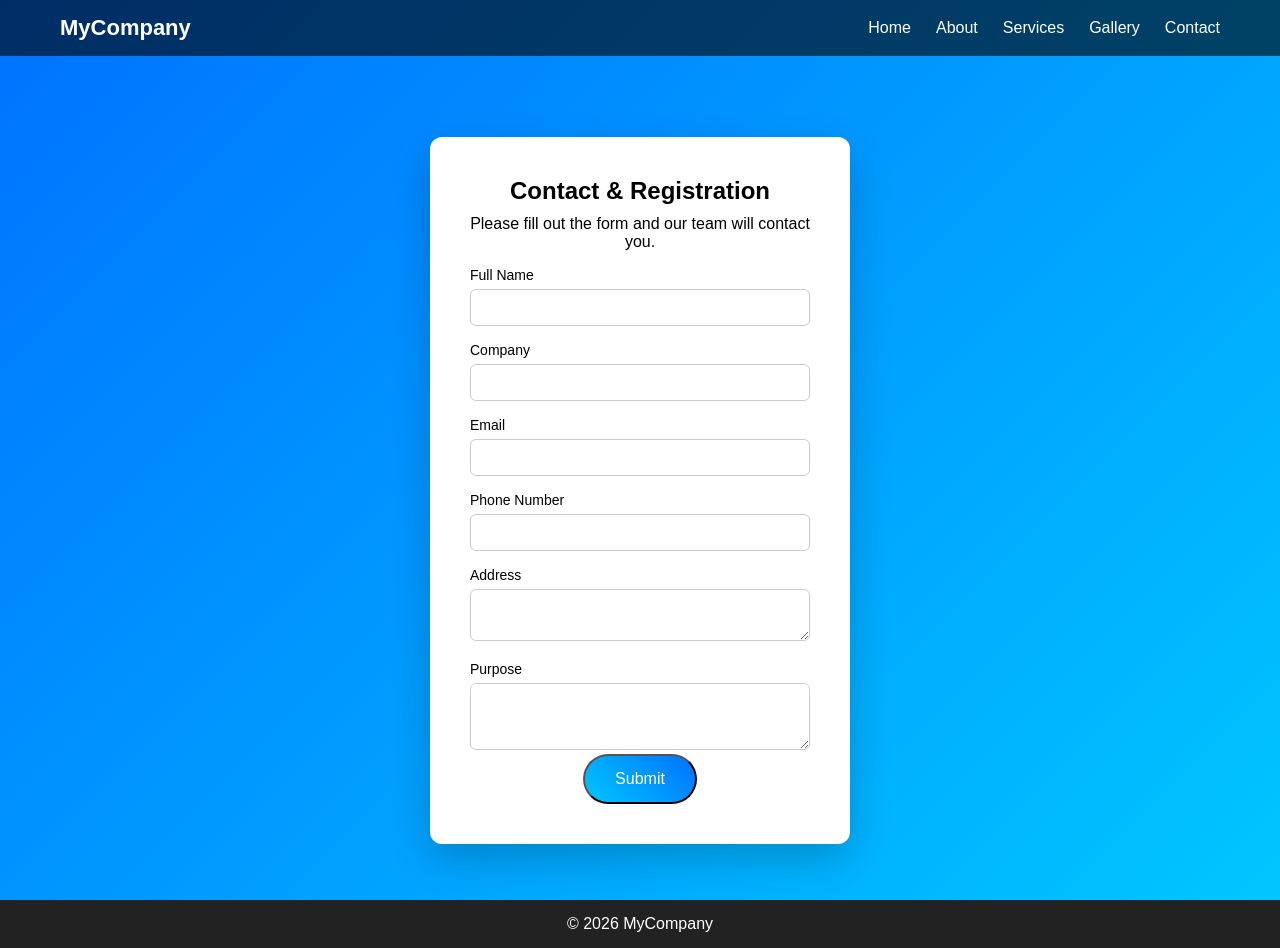
<file: contact.html>
<!DOCTYPE html>
<html>
<head>
    <title>Contact Us - MyCompany</title>
    <link rel="stylesheet" href="style.css">
</head>
<body>

<!-- Navbar -->
<nav>
    <div class="nav-container">
        <h2 class="logo">MyCompany</h2>
        <ul class="menu">
            <li><a href="index.html">Home</a></li>
            <li><a href="index.html#about">About</a></li>
            <li><a href="index.html#services">Services</a></li>
            <li><a href="index.html#gallery">Gallery</a></li>
            <li><a href="contact.html">Contact</a></li>
        </ul>
    </div>
</nav>

<!-- Contact Form Section -->
<section class="contact-page">
    <div class="form-container">
        <h2>Contact & Registration</h2>
        <p>Please fill out the form and our team will contact you.</p>

        <form onsubmit="submitForm(event)">
            <div class="input-group">
                <label>Full Name</label>
                <input type="text" required>
            </div>

            <div class="input-group">
                <label>Company</label>
                <input type="text">
            </div>

            <div class="input-group">
                <label>Email</label>
                <input type="email" required>
            </div>

            <div class="input-group">
                <label>Phone Number</label>
                <input type="text">
            </div>

            <div class="input-group">
                <label>Address</label>
                <textarea rows="2"></textarea>
            </div>

            <div class="input-group">
                <label>Purpose</label>
                <textarea rows="3" required></textarea>
            </div>

            <button class="btn-primary" type="submit">Submit</button>
        </form>
    </div>
</section>

<footer>
    <p>© 2026 MyCompany</p>
</footer>

<script src="script.js"></script>
</body>
</html>
</file>
<file: style.css>
/* Reset dasar (PENTING untuk menghindari layout kepotong) */
* {
    margin: 0;
    padding: 0;
    box-sizing: border-box;
}

body {
    font-family: 'Segoe UI', sans-serif;
    overflow-x: hidden;
}

/* Smooth Scroll */
html {
    scroll-behavior: smooth;
}

/* ========== NAVBAR ========== */
nav {
    position: fixed;
    top: 0;
    left: 0;
    width: 100%;
    background: rgba(0,0,0,0.6);
    z-index: 1000;
    transition: 0.3s;
}

/* Navbar saat scroll */
nav.scrolled {
    background: rgba(0,0,0,0.9);
}

.nav-container {
    max-width: 1200px;
    margin: auto;
    padding: 15px 20px;
    display: flex;
    align-items: center;
    color: white;
}

.logo {
    font-weight: bold;
    font-size: 22px;
}

.menu {
    list-style: none;
    display: flex;
    gap: 25px;
    margin-left: auto;
}

.menu a {
    color: white;
    text-decoration: none;
    font-weight: 500;
    transition: 0.3s;
}

.menu a:hover,
.menu a.active {
    color: #00c6ff;
}

/* Semua section beri jarak agar tidak ketutup navbar */
section {
    padding-top: 80px;
}

/* ========== HERO ========== */
.hero {
    height: 100vh;
    background: url("images/banner.jpg") center/cover no-repeat;
    display: flex;
    justify-content: center;
    align-items: center;
    text-align: center;
    color: white;
    position: relative;
}

/* Overlay gelap */
.hero::before {
    content: "";
    position: absolute;
    top: 0;
    left: 0;
    right: 0;
    bottom: 0;
    background: rgba(0,0,0,0.4);
}

.hero-content {
    position: relative;
    z-index: 1;
}

.hero-content h1 {
    font-size: 48px;
}

.hero-content p {
    font-size: 20px;
    margin-bottom: 20px;
}

/* Button Modern */
.btn-primary {
    padding: 14px 30px;
    background: linear-gradient(45deg, #00c6ff, #0072ff);
    color: white;
    border-radius: 30px;
    text-decoration: none;
    font-size: 16px;
    transition: 0.3s;
}

.btn-primary:hover {
    transform: scale(1.05);
}

/* ========== ABOUT ========== */
.about-full {
    height: 100vh;
    background: url("images/about.jpg") center/cover no-repeat;
    display: flex;
    justify-content: center;
    align-items: center;
    position: relative;
}

/* Overlay */
.about-full::before {
    content: "";
    position: absolute;
    top: 0;
    left: 0;
    right: 0;
    bottom: 0;
    background: rgba(0,0,0,0.5);
}

.about-box {
    position: relative;
    z-index: 1;
    background: rgba(255,255,255,0.15);
    backdrop-filter: blur(10px);
    padding: 40px;
    width: 60%;
    color: white;
    border-radius: 10px;
    text-align: center;
}

.about-box h2 {
    font-size: 36px;
}

/* ========== SERVICES ========== */
.services {
    padding: 80px 40px;
    text-align: center;
    background: #f4f6f9;
}

.service-box {
    display: flex;
    justify-content: center;
    gap: 30px;
    flex-wrap: wrap;
}

.card {
    background: white;
    width: 260px;
    padding: 20px;
    border-radius: 10px;
    box-shadow: 0 10px 20px rgba(0,0,0,0.1);
    transition: 0.3s;
}

.card:hover {
    transform: translateY(-10px);
}

.card img {
    width: 100%;
    border-radius: 8px;
}

.btn-secondary {
    margin-top: 10px;
    padding: 8px 18px;
    border: none;
    background: #0072ff;
    color: white;
    border-radius: 20px;
    cursor: pointer;
}

.btn-secondary:hover {
    background: #0056cc;
}

/* ========== GALLERY ========== */
.gallery {
    padding: 60px;
    text-align: center;
}

.gallery-box {
    display: flex;
    justify-content: center;
    flex-wrap: wrap;
}

.gallery-box img {
    width: 280px;
    margin: 10px;
    border-radius: 10px;
    transition: 0.3s;
}

.gallery-box img:hover {
    transform: scale(1.05);
}

/* ========== CONTACT ========== */
.contact {
    background: #0072ff;
    color: white;
    text-align: center;
    padding: 60px;
}

/* ========== FOOTER ========== */
footer {
    text-align: center;
    padding: 15px;
    background: #222;
    color: white;
}

/* ========== MODAL (Services Event Handler) ========== */
.modal {
    display: none;
    position: fixed;
    z-index: 2000;
    left: 0;
    top: 0;
    width: 100%;
    height: 100%;
    background: rgba(0,0,0,0.6);
    justify-content: center;
    align-items: center;
}

.modal-content {
    background: white;
    padding: 30px;
    width: 400px;
    border-radius: 10px;
    text-align: center;
    animation: zoomIn 0.3s ease;
}

.close-btn {
    float: right;
    font-size: 24px;
    cursor: pointer;
}

@keyframes zoomIn {
    from {
        transform: scale(0.7);
        opacity: 0;
    }
    to {
        transform: scale(1);
        opacity: 1;
    }
}

/* ========== SCROLL ANIMATION ========== */
.reveal {
    opacity: 0;
    transform: translateY(60px);
    transition: 0.8s;
}

.reveal.active {
    opacity: 1;
    transform: translateY(0);
}

/* Contact Page */
.contact-page {
    height: 100vh;
    background: linear-gradient(135deg, #0072ff, #00c6ff);
    display: flex;
    justify-content: center;
    align-items: center;
    padding-top: 80px;
}

.form-container {
    background: white;
    padding: 40px;
    width: 420px;
    border-radius: 12px;
    box-shadow: 0 15px 40px rgba(0,0,0,0.2);
    text-align: center;
}

.form-container h2 {
    margin-bottom: 10px;
}

.input-group {
    text-align: left;
    margin-top: 15px;
}

.input-group label {
    font-size: 14px;
    font-weight: 500;
}

.input-group input,
.input-group textarea {
    width: 100%;
    padding: 10px;
    margin-top: 5px;
    border-radius: 6px;
    border: 1px solid #ccc;
    font-family: inherit;
}

.input-group input:focus,
.input-group textarea:focus {
    outline: none;
    border-color: #0072ff;
}
</file>
